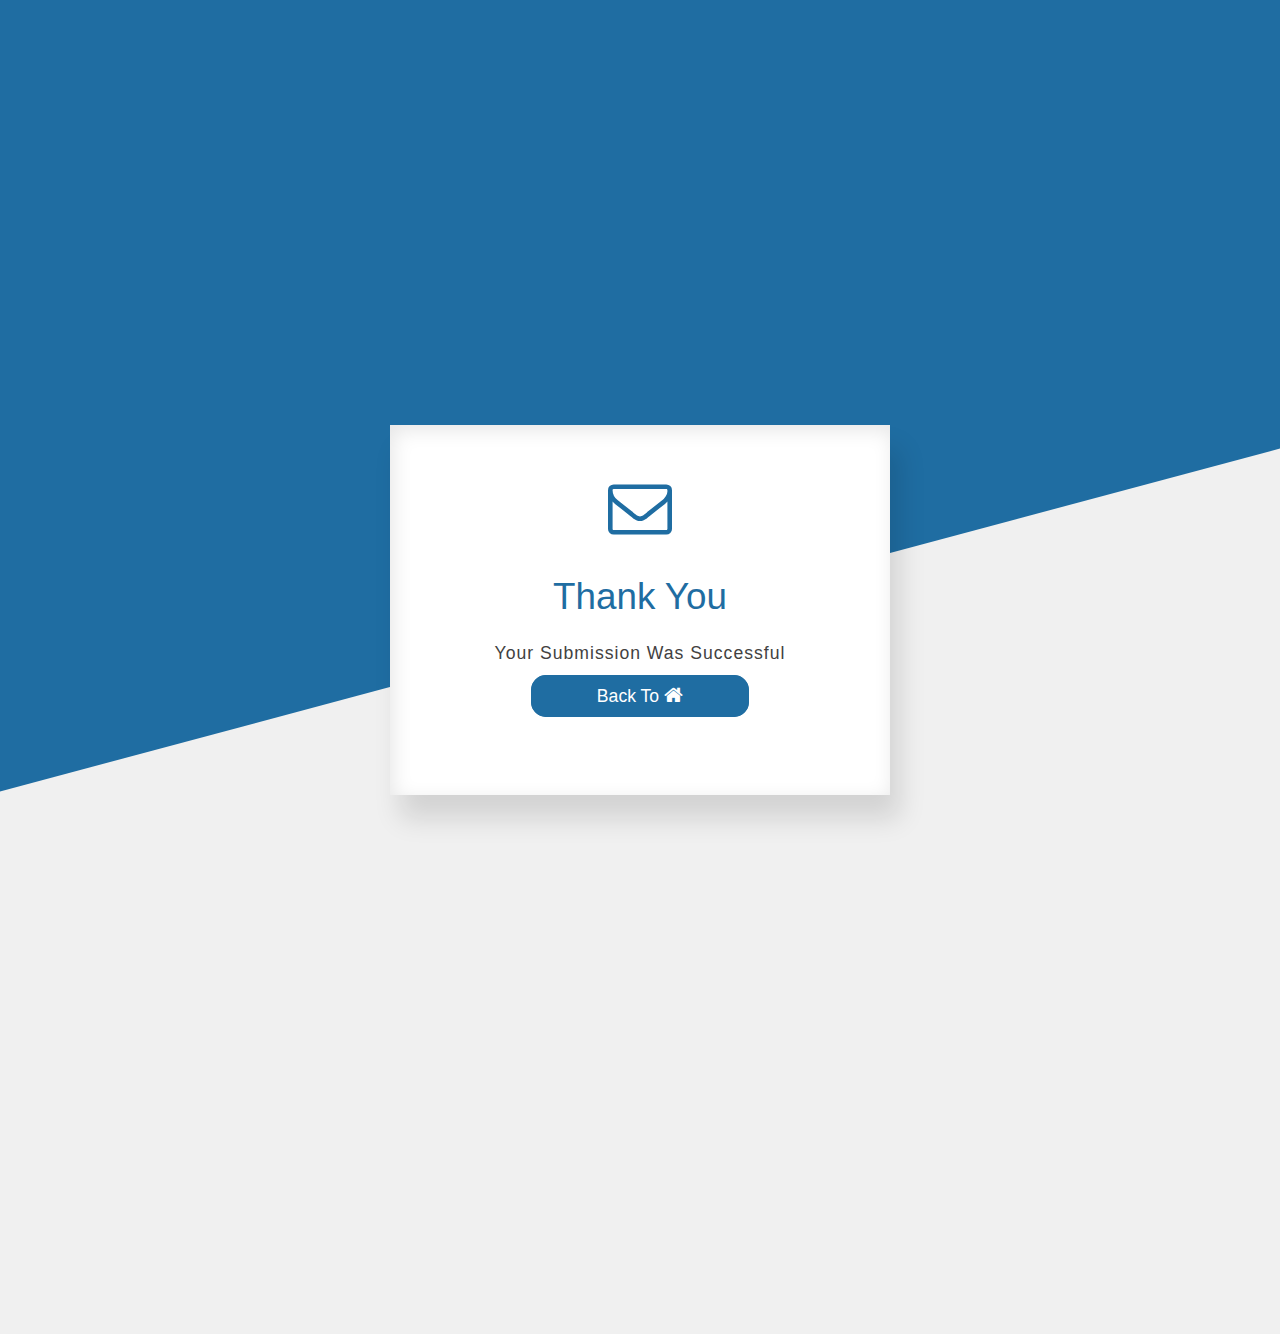
<file: submit.html>
<!DOCTYPE html>
<html lang="en">

<head>
	<meta name="viewport" content="width=device-width, initial-scale=1, shrink-to-fit=no">
	<meta charset="UTF-8">
	<title>Cloud 11 Recruitment</title>
	<!-- Bootstrap core CSS -->
	<link rel="stylesheet" href="https://maxcdn.bootstrapcdn.com/bootstrap/4.0.0/css/bootstrap.min.css">
	<!-- Google Fonts -->
	<link href="https://fonts.googleapis.com/css?family=Raleway" rel="stylesheet">
	<!--fontAwsome-->
	<link rel="stylesheet" href="https://cdnjs.cloudflare.com/ajax/libs/font-awesome/4.7.0/css/font-awesome.min.css">
	<!-- Main stlye  -->
	<link rel="stylesheet" href="css/submit.css" />
	<script src="https://ajax.googleapis.com/ajax/libs/jquery/3.3.1/jquery.min.js"></script>
	<script src="https://cdnjs.cloudflare.com/ajax/libs/popper.js/1.14.0/umd/popper.min.js"></script>
	<script src="https://maxcdn.bootstrapcdn.com/bootstrap/4.1.0/js/bootstrap.min.js"></script>
</head>

<body>
	<div class="skewed-bg">
		<div class="fluid-container">
			<div class="content">
				<i class="fa fa-envelope-o" aria-hidden="true"></i>
				<p class="first-msg">Thank You</p>
				<p class="second-msg">Your Submission Was Successful</p>
				<a href="index.html" class="my-btn">Back To<i class="fa fa-home" aria-hidden="true"></i></a>
			</div>
		</div>

	</div>
<script>
function goback (){

google.script.run.withSuccessHandler(changePage).newPage('home.html');

}
</script>
</body>


</html>
</file>
<file: css/submit.css>
body{
		overflow-y: hidden;
		margin: 0 auto;
		background-color: #f0f0f0;
	}
	.skewed-bg {
		background: #1f6da2;
		padding: 10px 0;
		-webkit-transform: skew(0deg, -15deg);
		-moz-transform: skew(0deg, -15deg);
		-ms-transform: skew(0deg, -15deg);
		-o-transform: skew(0deg, -15deg);
		transform: skew(0deg, -15deg);
		margin-top: -300px;

	}

	.fluid-container {
		display: flex;
		justify-content: center;
		height: 100vh;
		align-items: center;
	}

	.skewed-bg .content {
		-webkit-transform: skew(0deg, 15deg);
		-moz-transform: skew(0deg, 15deg);
		-ms-transform: skew(0deg, 15deg);
		-o-transform: skew(0deg, 15deg);
		transform: skew(0deg, 15deg);
		text-align: center;
		height: 370px;
		width: 500px;
		margin-top: 100vh;
		background: #FFFF;
		-webkit-box-shadow: 10px 24px 25px rgba(0, 0, 0, 0.12), 3px 5px 20px rgba(0, 0, 0, 0.1) inset;
		-moz-box-shadow:10px 24px 25px rgba(0, 0, 0, 0.12), 3px 5px 20px rgba(0, 0, 0, 0.1) inset;
		box-shadow: 10px 24px 25px rgba(0, 0, 0, 0.12), 3px 5px 20px rgba(0, 0, 0, 0.1) inset;
	}
	.fa-envelope-o{
    padding-top: 50px;
    font-size: 4rem;
    color: #1f6da2;
	}
	.first-msg{
		color: #1f6da2 ;
		font-size: 2.3rem;
		padding-top: 30px;
		font-family: sans-serif;
	}
	.second-msg{
		color: #424141;
		font-size: 1.1rem;
		letter-spacing: 1px;
	}
	.my-btn {
    font-size: 1.1rem;
    margin-top: 30px;
    padding: 10px 65px;
    border-radius: 15px;
    border: 1px solid #1f6da2;
    background-color: #1f6da2;
    color: #FFF;
    cursor: pointer;
}
	.fa-home{
		padding-left: 5px;
		font-size: 1.25rem;
	}
</file>
